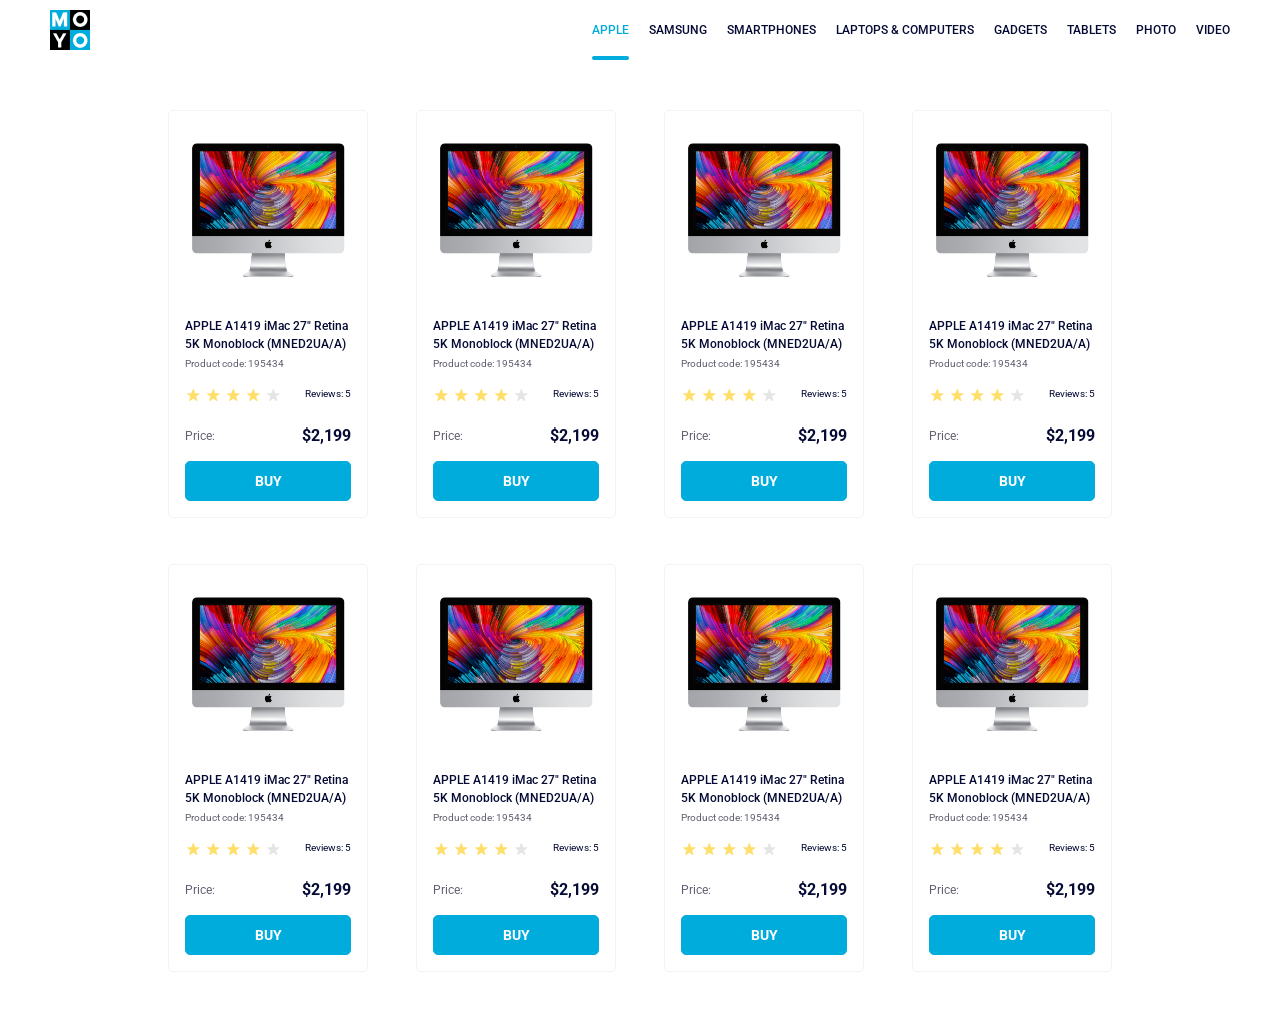
<file: index.html>
<!doctype html><html lang="en"><head><meta charset="utf-8"><meta name="viewport" content="width=device-width, initial-scale=1.0"><title>Catalog</title><link rel="preconnect" href="https://fonts.gstatic.com"><link href="https://fonts.googleapis.com/css2?family=Roboto:wght@400;500;700&display=swap" rel="stylesheet"><link rel="stylesheet" href="index.ba23f422.css"></head><body> <header class="header"> <a href="index.html" class="logo"> <img src="logo.eddae0ff.png" alt="MOYO logo" class="logo__img"> </a> <nav class="nav"> <ul class="nav__list"> <li class="nav__item"> <a class="is-active nav__link" href="#"> apple </a> </li> <li class="nav__item"> <a class="nav__link" href="#"> samsung </a> </li> <li class="nav__item"> <a class="nav__link" href="#"> smartphones </a> </li> <li class="nav__item"> <a data-qa="nav-hover" class="nav__link" href="#"> laptops & computers </a> </li> <li class="nav__item"> <a class="nav__link" href="#"> gadgets </a> </li> <li class="nav__item"> <a class="nav__link" href="#"> tablets </a> </li> <li class="nav__item"> <a class="nav__link" href="#"> photo </a> </li> <li class="nav__item"> <a class="nav__link" href="#"> video </a> </li> </ul> </nav> </header> <main class="catalog"> <div class="card" data-qa="card"> <img class="card__image" src="imac.202c52ff.jpeg" alt="Imac"> <article class="card__title"> APPLE A1419 iMac 27" Retina 5K Monoblock (MNED2UA/A) <article class="card__title-code">Product code: 195434</article> </article> <div class="card__mark"> <div class="stars stars--4"> <div class="stars__star"></div> <div class="stars__star"></div> <div class="stars__star"></div> <div class="stars__star"></div> <div class="stars__star"></div> </div> <article class="card__mark-reviews">Reviews: 5</article> </div> <div class="card__price"> <span class="card__price-label">Price:</span> <span class="card__price-value">$2,199</span> </div> <a href="#" data-qa="card-hover"> <button class="card__buy">Buy</button> </a> </div> <div class="card"> <img class="card__image" src="imac.202c52ff.jpeg" alt="Imac"> <article class="card__title"> APPLE A1419 iMac 27" Retina 5K Monoblock (MNED2UA/A) <article class="card__title-code">Product code: 195434</article> </article> <div class="card__mark"> <div class="stars stars--4"> <div class="stars__star"></div> <div class="stars__star"></div> <div class="stars__star"></div> <div class="stars__star"></div> <div class="stars__star"></div> </div> <article class="card__mark-reviews">Reviews: 5</article> </div> <div class="card__price"> <span class="card__price-label">Price:</span> <span class="card__price-value">$2,199</span> </div> <a href="#"> <button class="card__buy">Buy</button> </a> </div> <div class="card"> <img class="card__image" src="imac.202c52ff.jpeg" alt="Imac"> <article class="card__title"> APPLE A1419 iMac 27" Retina 5K Monoblock (MNED2UA/A) <article class="card__title-code">Product code: 195434</article> </article> <div class="card__mark"> <div class="stars stars--4"> <div class="stars__star"></div> <div class="stars__star"></div> <div class="stars__star"></div> <div class="stars__star"></div> <div class="stars__star"></div> </div> <article class="card__mark-reviews">Reviews: 5</article> </div> <div class="card__price"> <span class="card__price-label">Price:</span> <span class="card__price-value">$2,199</span> </div> <a href="#"> <button class="card__buy">Buy</button> </a> </div> <div class="card"> <img class="card__image" src="imac.202c52ff.jpeg" alt="Imac"> <article class="card__title"> APPLE A1419 iMac 27" Retina 5K Monoblock (MNED2UA/A) <article class="card__title-code">Product code: 195434</article> </article> <div class="card__mark"> <div class="stars stars--4"> <div class="stars__star"></div> <div class="stars__star"></div> <div class="stars__star"></div> <div class="stars__star"></div> <div class="stars__star"></div> </div> <article class="card__mark-reviews">Reviews: 5</article> </div> <div class="card__price"> <span class="card__price-label">Price:</span> <span class="card__price-value">$2,199</span> </div> <a href="#"> <button class="card__buy">Buy</button> </a> </div> <div class="card"> <img class="card__image" src="imac.202c52ff.jpeg" alt="Imac"> <article class="card__title"> APPLE A1419 iMac 27" Retina 5K Monoblock (MNED2UA/A) <article class="card__title-code">Product code: 195434</article> </article> <div class="card__mark"> <div class="stars stars--4"> <div class="stars__star"></div> <div class="stars__star"></div> <div class="stars__star"></div> <div class="stars__star"></div> <div class="stars__star"></div> </div> <article class="card__mark-reviews">Reviews: 5</article> </div> <div class="card__price"> <span class="card__price-label">Price:</span> <span class="card__price-value">$2,199</span> </div> <a href="#"> <button class="card__buy">Buy</button> </a> </div> <div class="card"> <img class="card__image" src="imac.202c52ff.jpeg" alt="Imac"> <article class="card__title"> APPLE A1419 iMac 27" Retina 5K Monoblock (MNED2UA/A) <article class="card__title-code">Product code: 195434</article> </article> <div class="card__mark"> <div class="stars stars--4"> <div class="stars__star"></div> <div class="stars__star"></div> <div class="stars__star"></div> <div class="stars__star"></div> <div class="stars__star"></div> </div> <article class="card__mark-reviews">Reviews: 5</article> </div> <div class="card__price"> <span class="card__price-label">Price:</span> <span class="card__price-value">$2,199</span> </div> <a href="#"> <button class="card__buy">Buy</button> </a> </div> <div class="card"> <img class="card__image" src="imac.202c52ff.jpeg" alt="Imac"> <article class="card__title"> APPLE A1419 iMac 27" Retina 5K Monoblock (MNED2UA/A) <article class="card__title-code">Product code: 195434</article> </article> <div class="card__mark"> <div class="stars stars--4"> <div class="stars__star"></div> <div class="stars__star"></div> <div class="stars__star"></div> <div class="stars__star"></div> <div class="stars__star"></div> </div> <article class="card__mark-reviews">Reviews: 5</article> </div> <div class="card__price"> <span class="card__price-label">Price:</span> <span class="card__price-value">$2,199</span> </div> <a href="#"> <button class="card__buy">Buy</button> </a> </div> <div class="card"> <img class="card__image" src="imac.202c52ff.jpeg" alt="Imac"> <article class="card__title"> APPLE A1419 iMac 27" Retina 5K Monoblock (MNED2UA/A) <article class="card__title-code">Product code: 195434</article> </article> <div class="card__mark"> <div class="stars stars--4"> <div class="stars__star"></div> <div class="stars__star"></div> <div class="stars__star"></div> <div class="stars__star"></div> <div class="stars__star"></div> </div> <article class="card__mark-reviews">Reviews: 5</article> </div> <div class="card__price"> <span class="card__price-label">Price:</span> <span class="card__price-value">$2,199</span> </div> <a href="#"> <button class="card__buy">Buy</button> </a> </div> </main> </body></html>
</file>
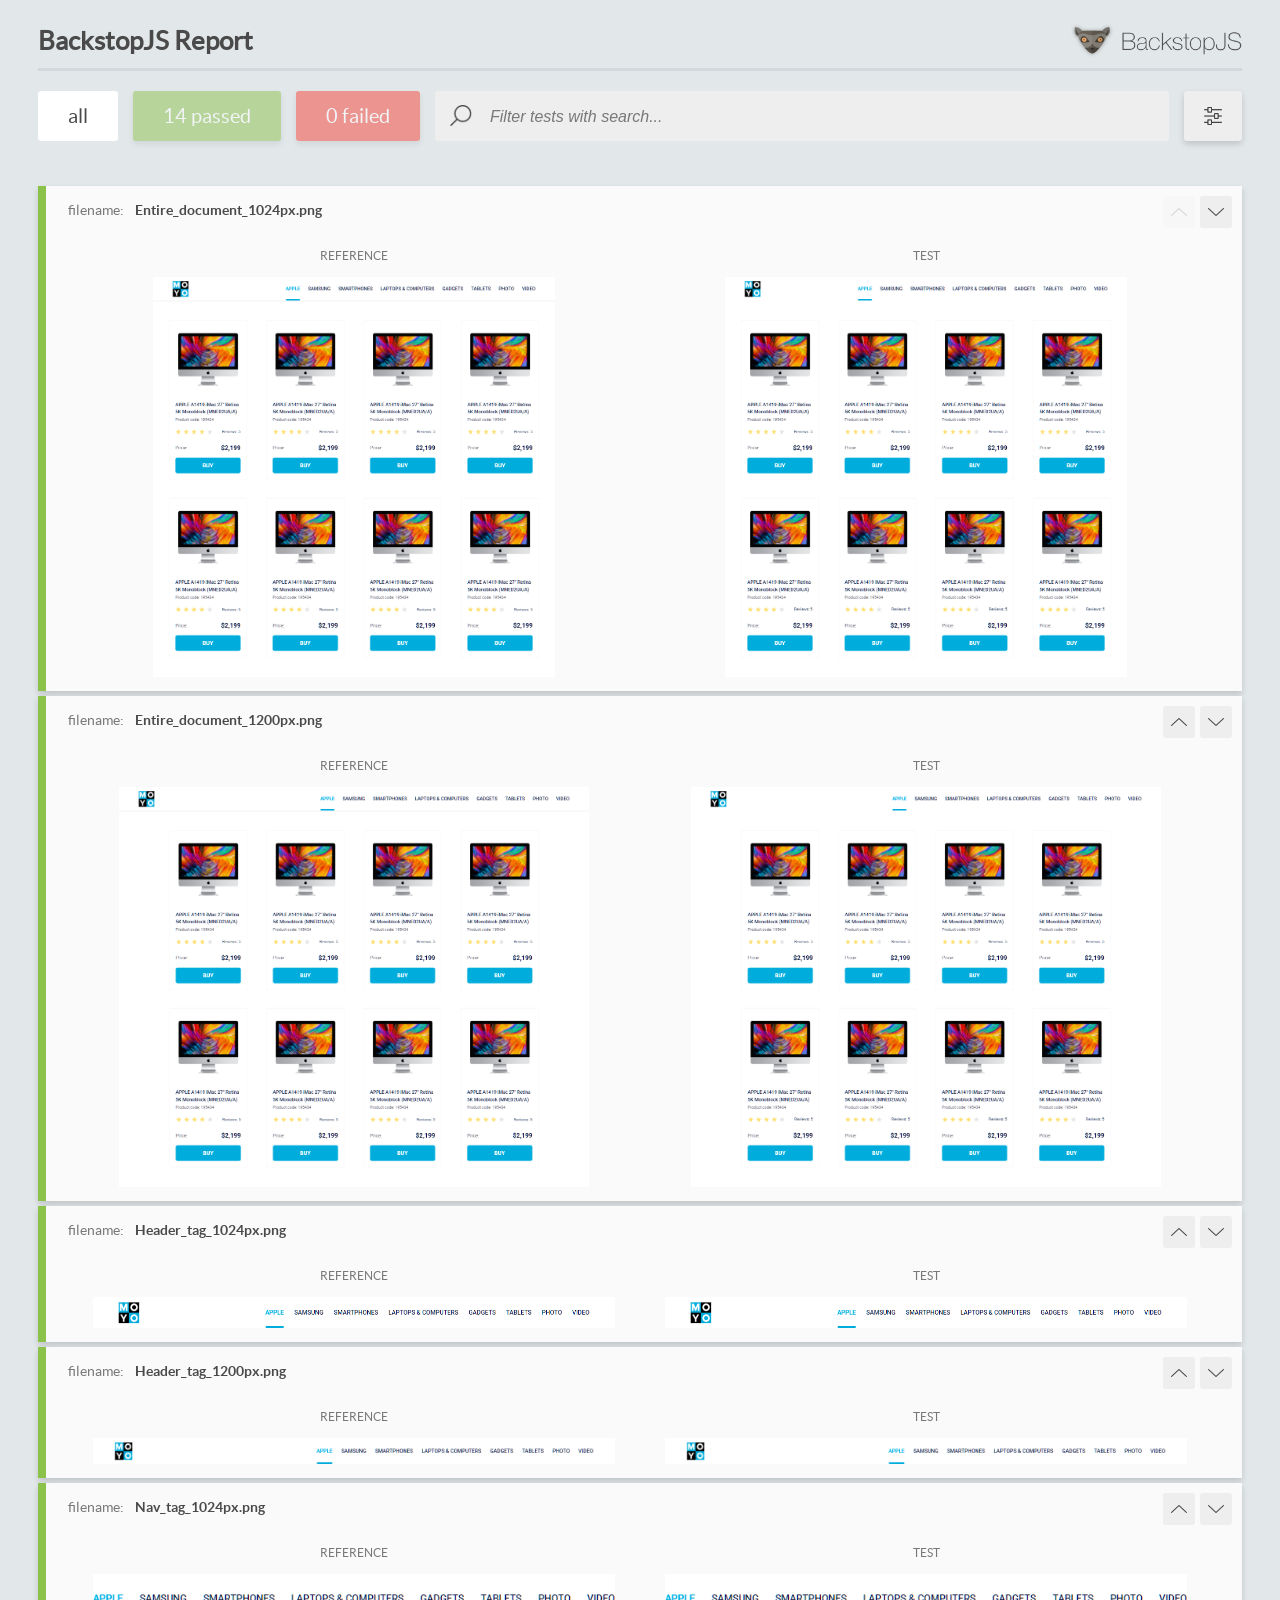
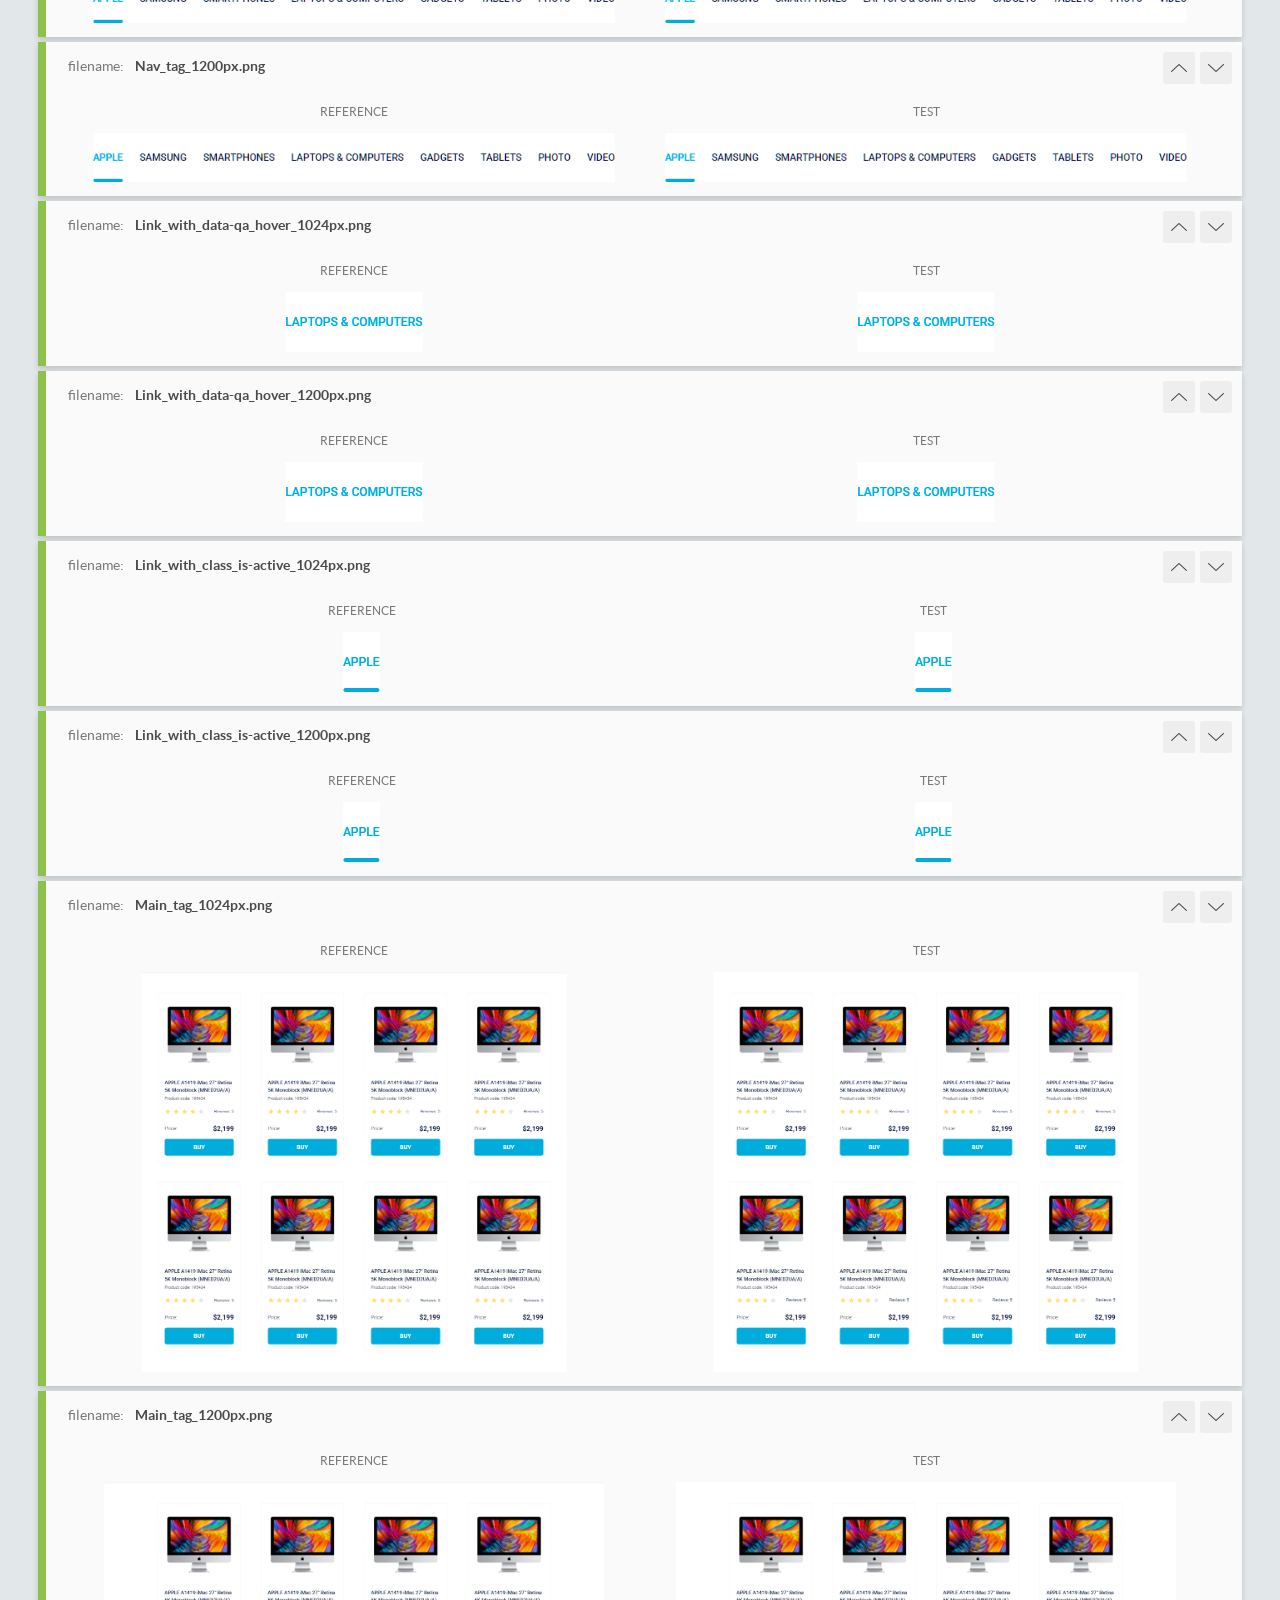
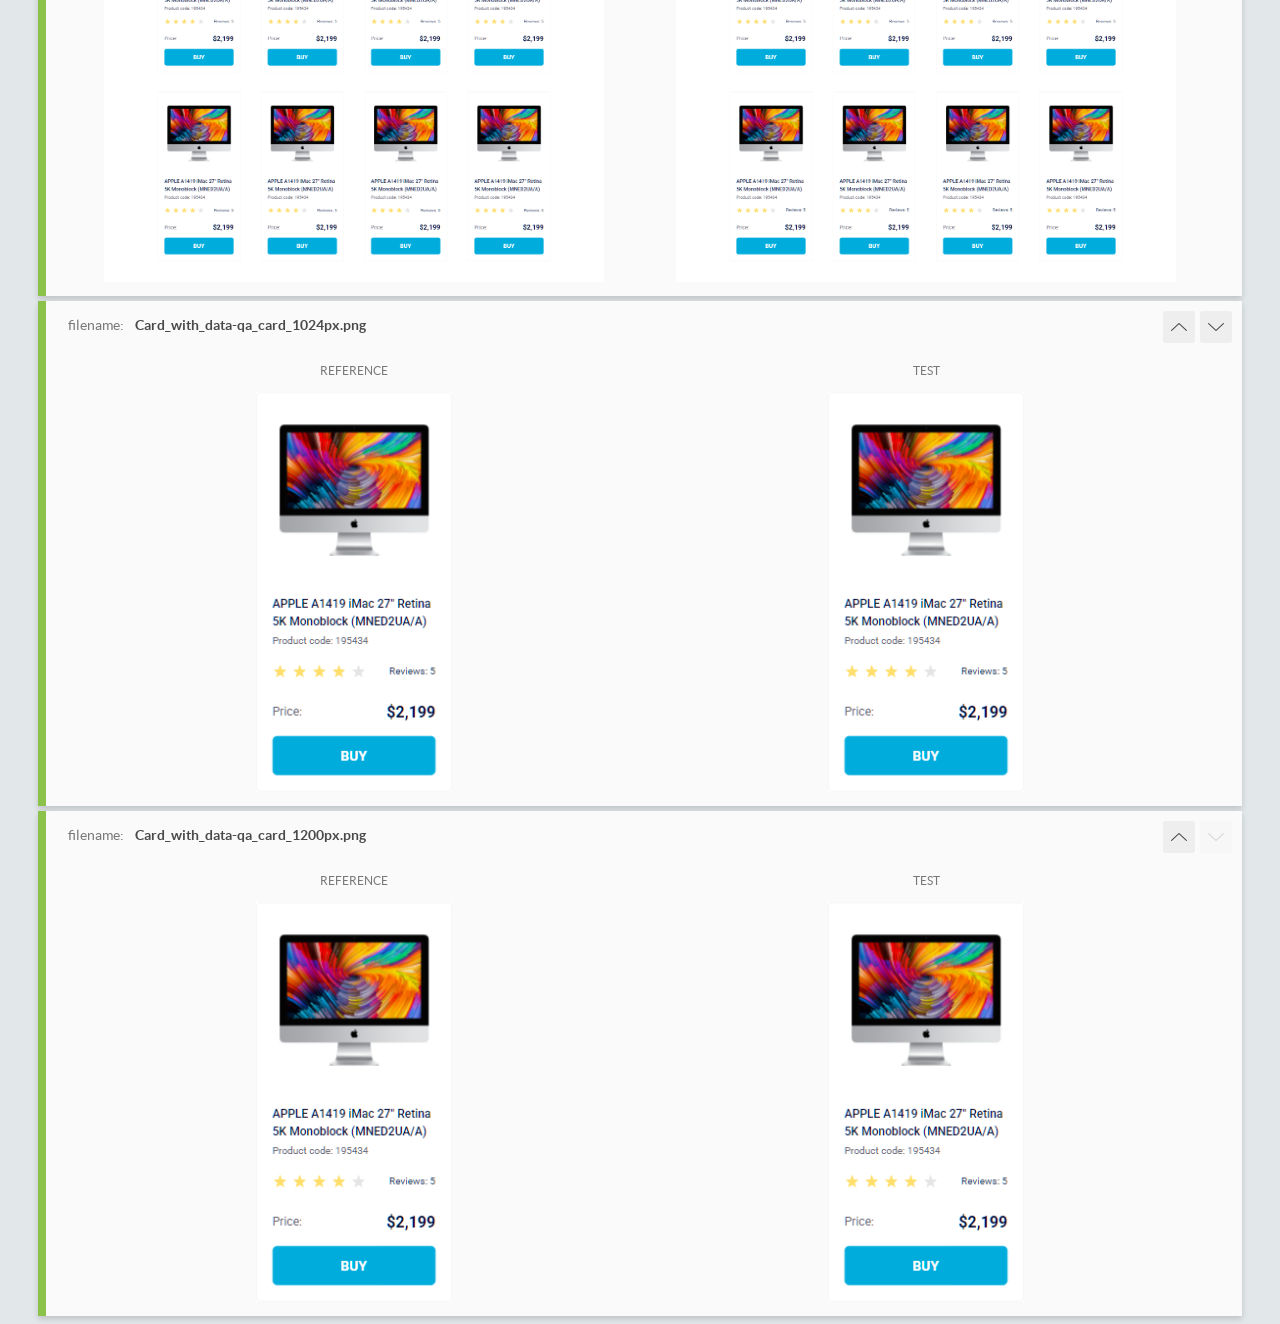
<file: report/html_report/index.html>
<!DOCTYPE html>
<html>
  <head>
    <meta charset="utf-8">
    <!-- Disable Cache -->
    <meta http-equiv="Cache-Control" content="no-cache, no-store, must-revalidate">
    <meta http-equiv="Pragma" content="no-cache">
    <meta http-equiv="Expires" content="0">

    <title>BackstopJS Report</title>

    <style>
      @font-face {
          font-family: 'latoregular';
          src: url('./assets/fonts/lato-regular-webfont.woff2') format('woff2'),
              url('./assets/fonts/lato-regular-webfont.woff') format('woff');
          font-weight: 400;
          font-style: normal;
      }
      @font-face {
          font-family: 'latobold';
          src: url('./assets/fonts/lato-bold-webfont.woff2') format('woff2'),
              url('./assets/fonts/lato-bold-webfont.woff') format('woff');
          font-weight: 700;
          font-style: normal;
      }

      .ReactModal__Body--open {
          overflow: hidden;
      }
      .ReactModal__Body--open .header {
        display: none;
      }

    </style>
  </head>
  <body style="background-color: #E2E7EA">
    <div id="root">

    </div>
    <script>
      function report (report) { // eslint-disable-line no-unused-vars
        window.tests = report;
      }
    </script>
    <script src="config.js"></script>
    <script src="index_bundle.js"></script>
  </body>
</html>
</file>
<file: index.ba23f422.css>
.card{box-sizing:border-box;border:1px solid #f3f3f3;border-radius:5px;flex-direction:column;align-items:center;width:200px;padding:32px 16px 16px;transition:transform .3s}.card__image{width:160px;height:134px;margin:0 3px 40px;display:block}.card__title{color:#060b35;font-size:12px;font-weight:500;line-height:18px;text-decoration:none}.card__title-code{color:#616070;text-align:left;margin-top:4px;margin-bottom:16px;font-size:10px;font-weight:400;line-height:14px}.card__mark{justify-content:space-between;margin-bottom:24px;text-decoration:none;display:flex}.card__mark-reviews{color:#060b35;font-size:10px;font-weight:400;line-height:14px}.card__price{justify-content:space-between;margin-bottom:16px;display:flex}.card__price-label{color:#616070;font-size:12px;font-weight:400;line-height:18px}.card__price-value{letter-spacing:0%;color:#060b35;font-size:16px;font-weight:700;line-height:18px}.card__buy{box-sizing:border-box;color:#fff;text-transform:uppercase;background-color:#00acdc;border:1px solid #00acdc;border-radius:5px;width:100%;height:40px;font-family:Roboto,sans-serif;font-size:14px;font-weight:700;line-height:16px;text-decoration:none;transition:all .3s}.card:hover{transform:scale(1.2)}.card:hover .card__title{color:#34568b}.card__buy:hover{color:#00acdc;background-color:#fff;border-color:#00acdc}.stars{align-items:center;display:flex}.stars__star{background-image:url(star.822d561e.svg);background-position:50%;background-repeat:no-repeat;width:16px;height:16px;display:block}.stars__star:not(:last-child){margin-right:4px}.stars--4 .stars__star:nth-child(-n+4){background-image:url(star-active.edda4c43.svg)}.catalog{grid-template-columns:repeat(200px,200px);justify-content:center;gap:46px 48px;padding:50px 40px;display:grid}@media (width>=488px){.catalog{grid-template-columns:repeat(2,200px)}}@media (width>=768px){.catalog{grid-template-columns:repeat(3,200px)}}@media (width>=1024px){.catalog{grid-template-columns:repeat(4,200px)}}.header{background-color:#fff;justify-content:space-between;align-items:center;padding-right:50px;display:flex}.logo{margin-left:50px}.logo__img{width:40px;height:40px;display:block}.nav{text-align:center}.nav__link{color:#060b35;text-transform:uppercase;justify-content:center;align-items:center;height:60px;font-size:12px;font-weight:500;text-decoration:none;transition:all .3s;display:inline-flex}.nav__link:hover{color:#00acdc}.nav__link.is-active{color:#00acdc;position:relative}.nav__link.is-active:after{content:"";background-color:#00acdc;border-radius:8px;width:100%;height:4px;position:absolute;bottom:0;left:0}.nav__list{margin:0;padding:0;list-style:none;display:flex}.nav__item{margin:0 10px}.nav__item:first-child{margin-left:0}.nav__item:last-child{margin-right:0}html{font-family:Roboto,sans-serif;font-style:normal}body{margin:0}
/*# sourceMappingURL=index.ba23f422.css.map */
</file>
